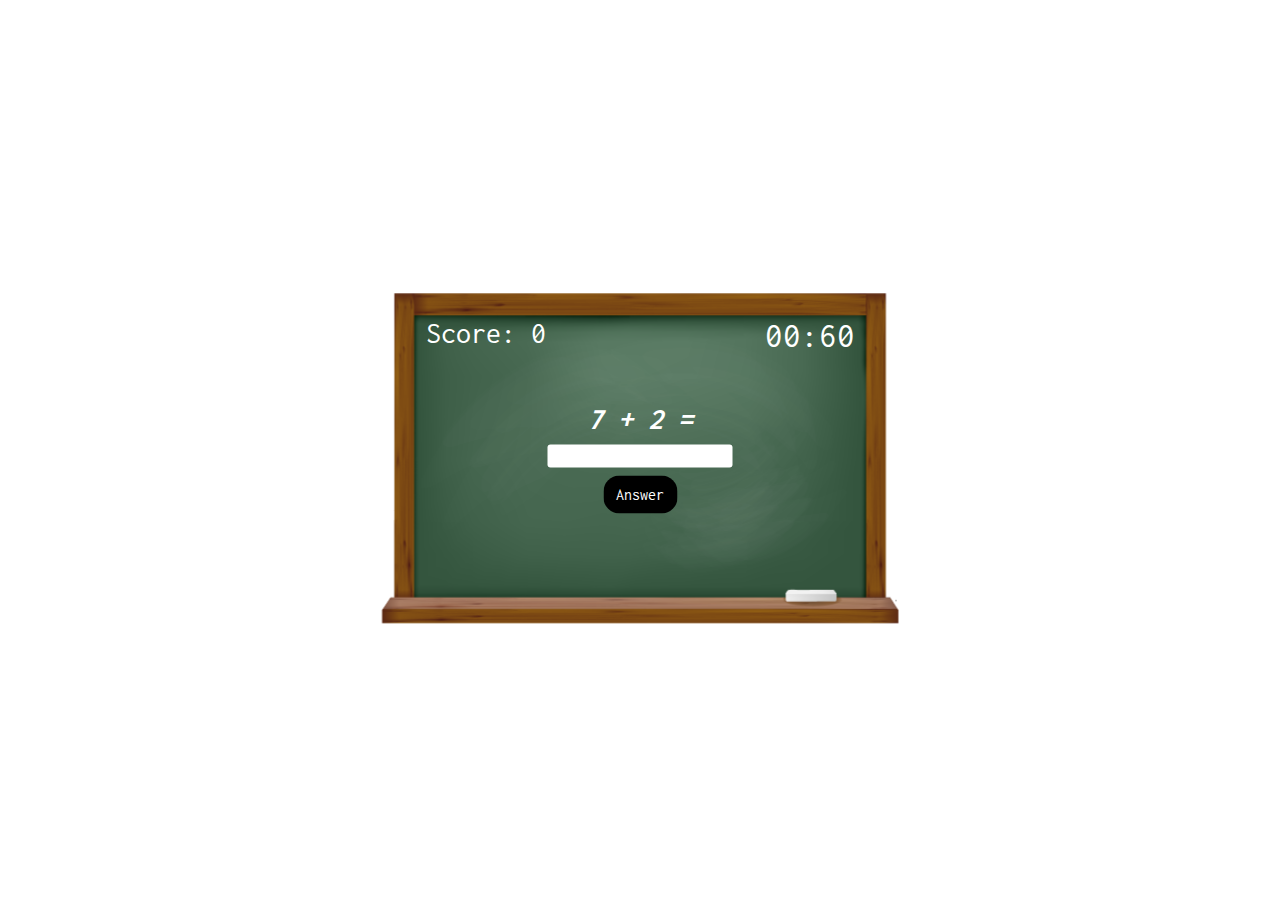
<file: count-down/index.html>
<!DOCTYPE html>
<html lang="ru">
<head>
  <title>К доске!</title>
  <meta charset="utf-8">
  <link href="https://fonts.googleapis.com/css?family=Inconsolata" rel="stylesheet">
  <link rel="stylesheet" href="style.css">
</head>
<body>
<div class="holder">
  <div id="timer-holder" class="timer">00:60</div>
  <div id="task" class="task"></div>
  <div id="feedback" class="feedback"></div>
  <div id="score-holder" class="score">Score: 0</div>
  <input type="text" id="input">
  <button id="button" class="button">Answer</button>
</div>
<script src="index.js"></script>
</body>
</html>
</file>
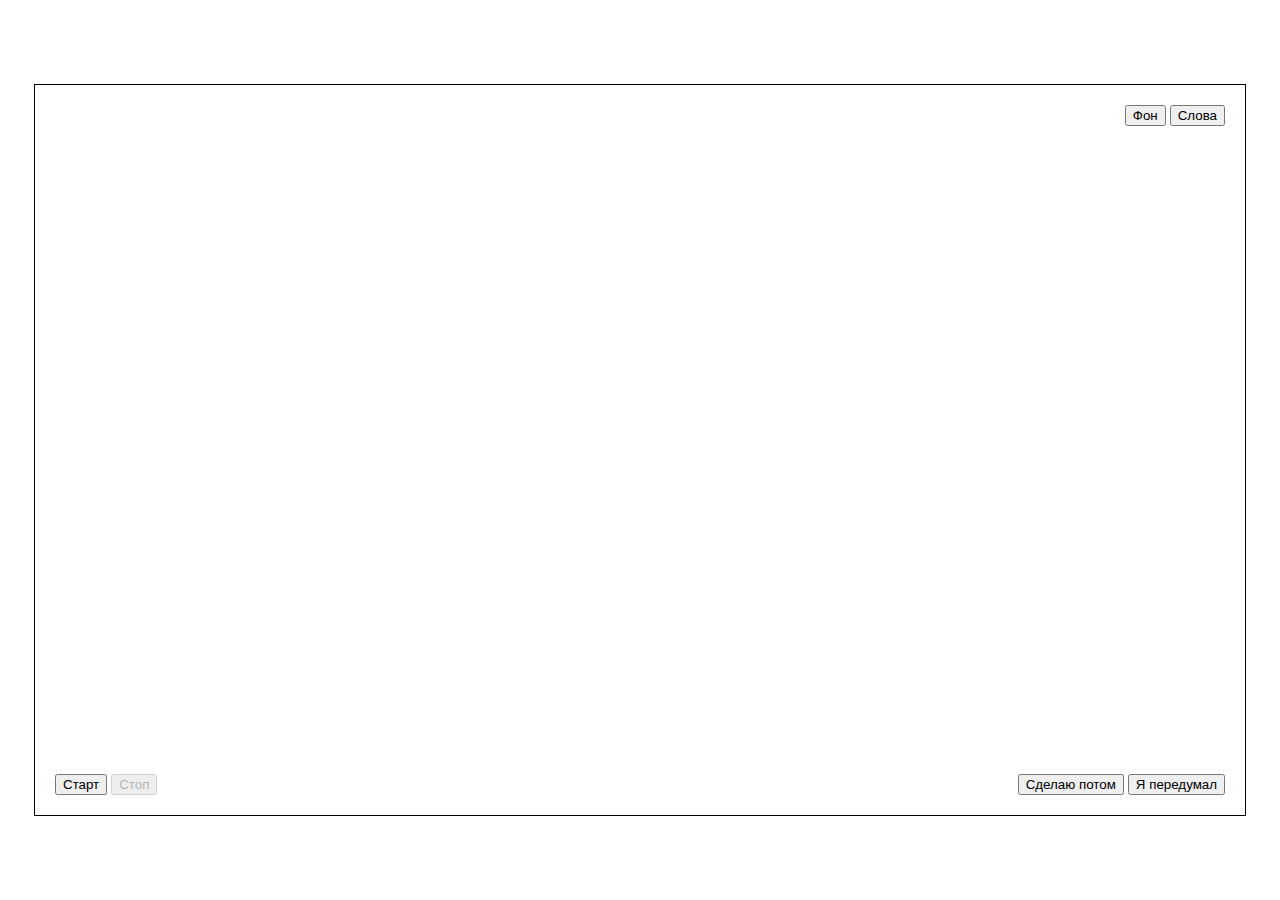
<file: timers/index.html>
<!DOCTYPE html>
<html lang="en">
<head>
    <meta charset="UTF-8">
    <title>Шо здесь происходит?</title>
    <link rel="stylesheet" href="style.css">
</head>
<body>

<div class="container">
    <div class="buttons">
        <button class="bg">Фон</button>
        <button class="words">Слова</button>
    </div>
    <div class="bottom-controls">
        <button class="start">Старт</button>
        <button class="stop" disabled>Стоп</button>
    </div>
    <div class="bottom-right">
        <button class="delay">Сделаю потом</button>
        <button class="cancel">Я передумал</button>
    </div>
    <div class="data">
        <h1></h1>
    </div>
</div>
<script src="index.js"></script>
</body>
</html>
</file>
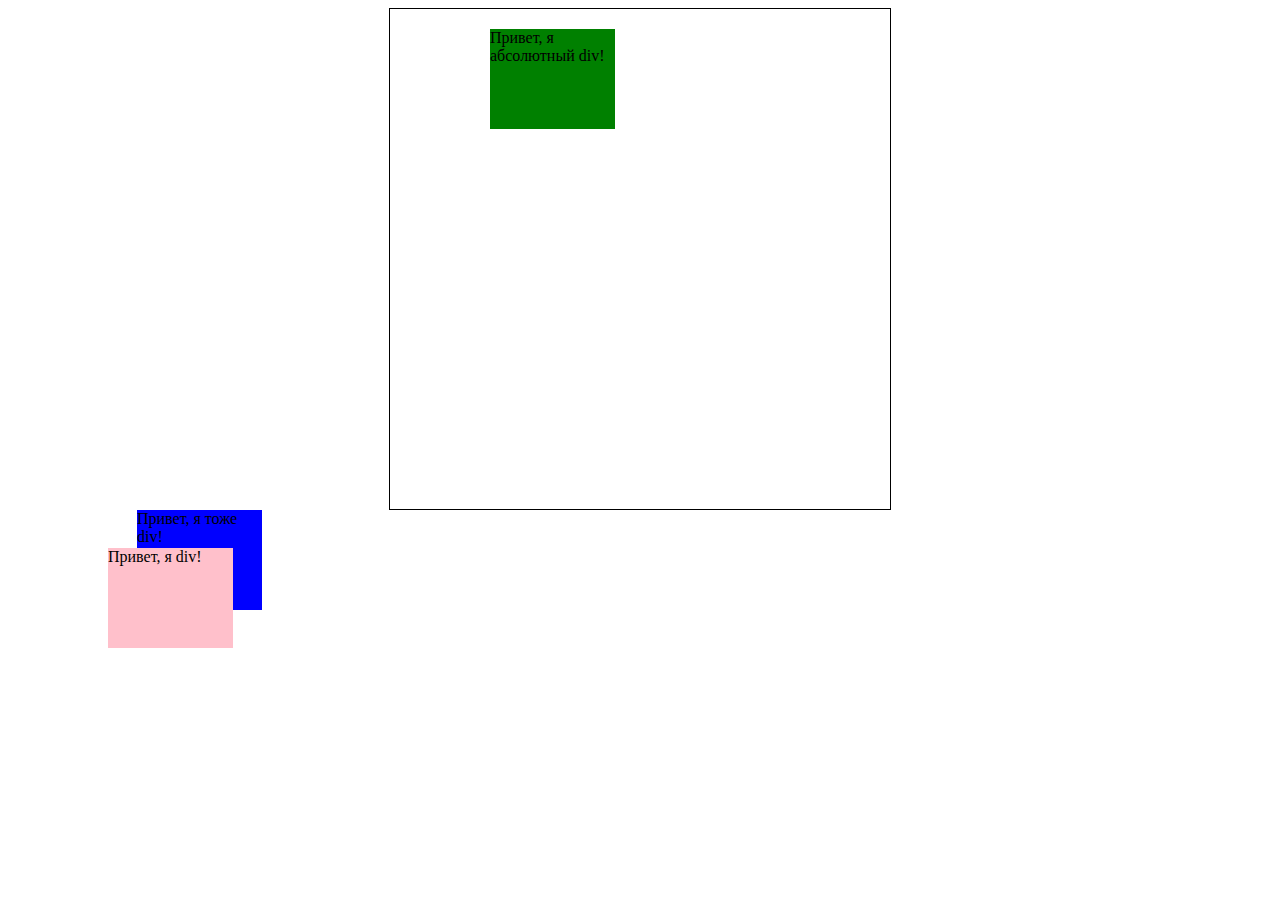
<file: demos/positioning/index.html>
<!DOCTYPE html>
<html>
<head>
	<title>Позиционирование</title>
	<meta charset="utf-8">
	<style type="text/css">
		.pink {
			display: inline-block;
			background: pink;
			height: 100px;
			width: 125px;
			position: relative;
		    top: 20px;
		    left: 100px;
		}

		.blue {
			display: inline-block;
			background: blue;
			height: 100px;
			width: 125px;
		}

		.green {
			display: inline-block;
			background: green;
			position: absolute;
			height: 100px;
			width: 125px;
			
			top: 20px;
			left: 100px;
		}

		.parent {
			width: 500px;
			height: 500px;
			position: relative;
			border: 1px solid;
			margin: 0 auto;
		}
	</style>
</head>
<body>
	<div class="parent">
		<div class="green">Привет, я абсолютный div!</div>
	</div>
	<div class="pink">Привет, я div!</div>

	
	<div class="blue">Привет, я тоже div!</div>
</body>
</html>
</file>
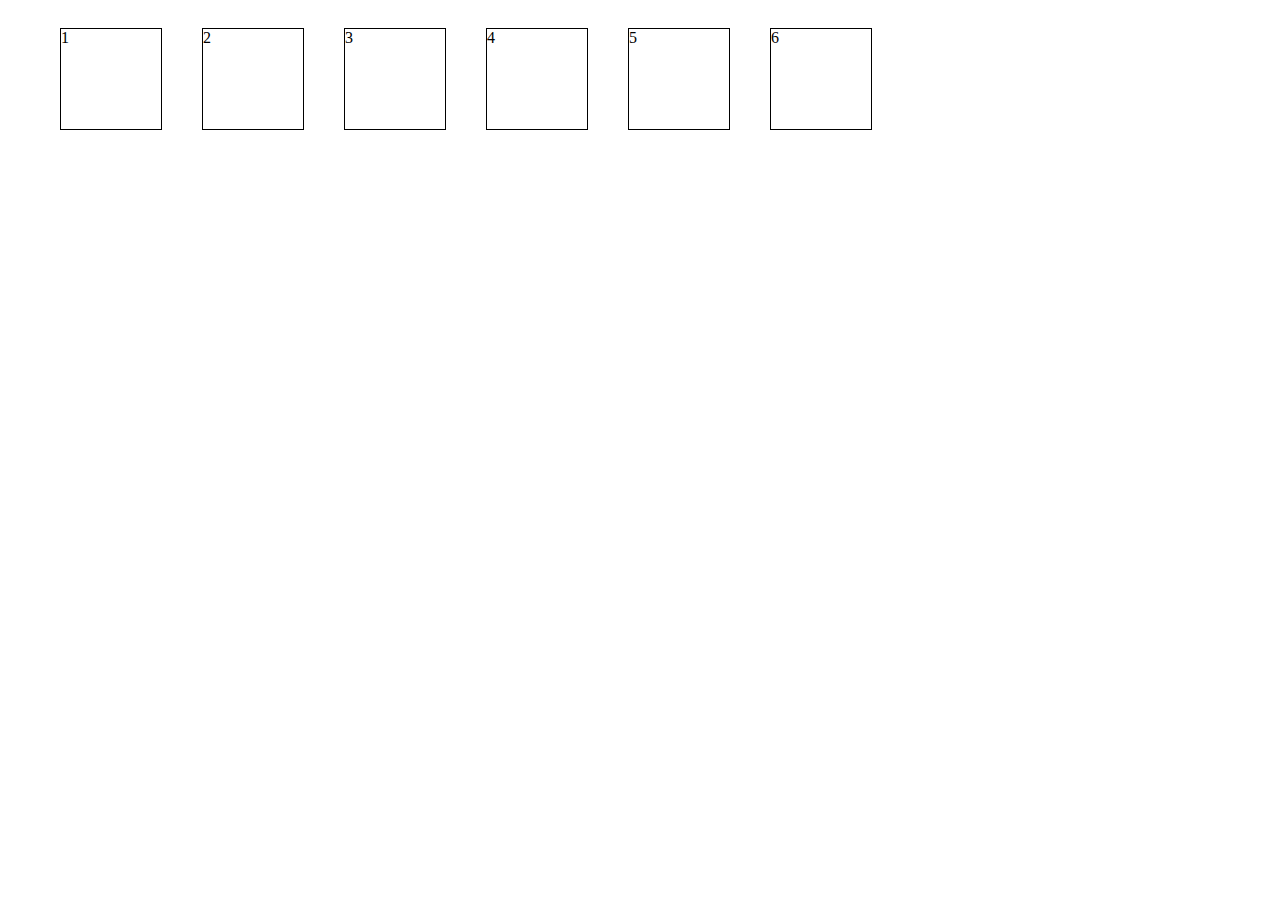
<file: exercises/css/css-1/index.html>
<!DOCTYPE html>
<html lang="en">
<head>
  <meta charset="UTF-8">
  <title>Надо больше классов</title>
  <style>
    .container {
      max-width: 1200px;
      margin: 0 auto;
      display: flex;
      flex-wrap: wrap;
    }

    .container div {
      width: 100px;
      height: 100px;
      margin: 20px;
      border: 1px solid;
    }
  </style>
</head>
<body>
  <div class="container">
    <div>1</div>
    <div>2</div>
    <div>3</div>
    <div>4</div>
    <div>5</div>
    <div>6</div>
  </div>
</body>
</html>
</file>
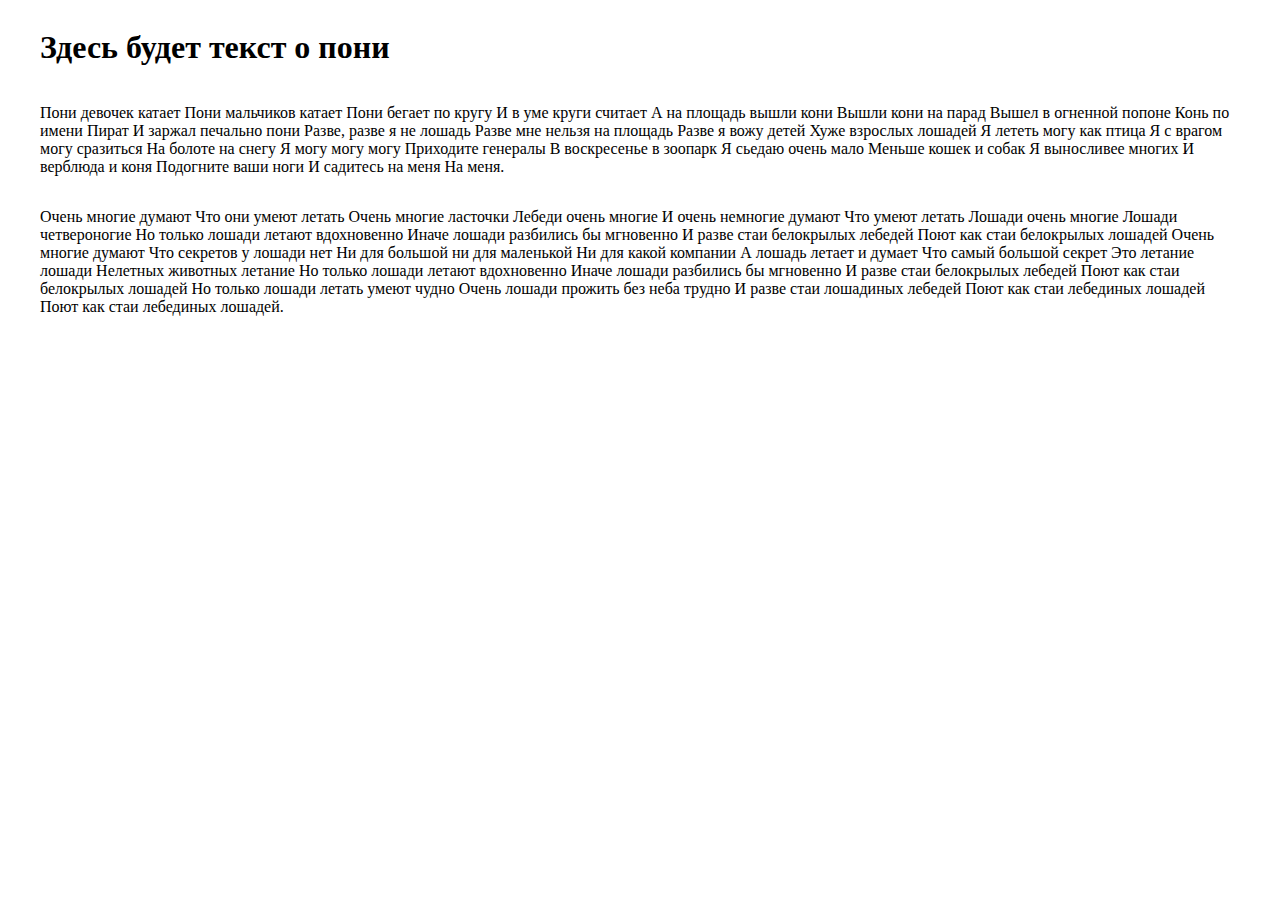
<file: exercises/css/css-2/index.html>
<!DOCTYPE html>
<html lang="en">
<head>
  <meta charset="UTF-8">
  <title>Поиграем со шрифтами</title>
  <link href="styles.css" rel="stylesheet" type="text/css">
  <style>
    .container {
      max-width: 1200px;
      margin: 0 auto;
      display: flex;
      flex-wrap: wrap;
    }

    .container div {
      width: 100px;
      height: 100px;
      margin: 20px;
      border: 1px solid;
    }
  </style>
</head>
<body>
  <div class="container">
    <h1 class="title">Здесь будет текст о пони</h1>
    <p class="text">Пони девочек катает
      Пони мальчиков катает
      Пони бегает по кругу
      И в уме круги считает

      А на площадь вышли кони
      Вышли кони на парад
      Вышел в огненной попоне
      Конь по имени Пират

      И заржал печально пони
      Разве, разве я не лошадь
      Разве мне нельзя на площадь
      Разве я вожу детей
      Хуже взрослых лошадей

      Я лететь могу как птица
      Я с врагом могу сразиться
      На болоте на снегу
      Я могу могу могу

      Приходите генералы
      В воскресенье в зоопарк
      Я сьедаю очень мало
      Меньше кошек и собак

      Я выносливее многих
      И верблюда и коня
      Подогните ваши ноги
      И садитесь на меня
      На меня.
    </p>
    <p class="text">
      Очень многие думают
      Что они умеют летать
      Очень многие ласточки
      Лебеди очень многие
      И очень немногие думают
      Что умеют летать
      Лошади очень многие
      Лошади четвероногие

      Но только лошади летают вдохновенно
      Иначе лошади разбились бы мгновенно
      И разве стаи белокрылых лебедей
      Поют как стаи белокрылых лошадей

      Очень многие думают
      Что секретов у лошади нет
      Ни для большой ни для маленькой
      Ни для какой компании
      А лошадь летает и думает
      Что самый большой секрет
      Это летание лошади
      Нелетных животных летание

      Но только лошади летают вдохновенно
      Иначе лошади разбились бы мгновенно
      И разве стаи белокрылых лебедей
      Поют как стаи белокрылых лошадей

      Но только лошади летать умеют чудно
      Очень лошади прожить без неба трудно
      И разве стаи лошадиных лебедей
      Поют как стаи лебединых лошадей
      Поют как стаи лебединых лошадей.
    </p>
  </div>
</body>
</html>
</file>
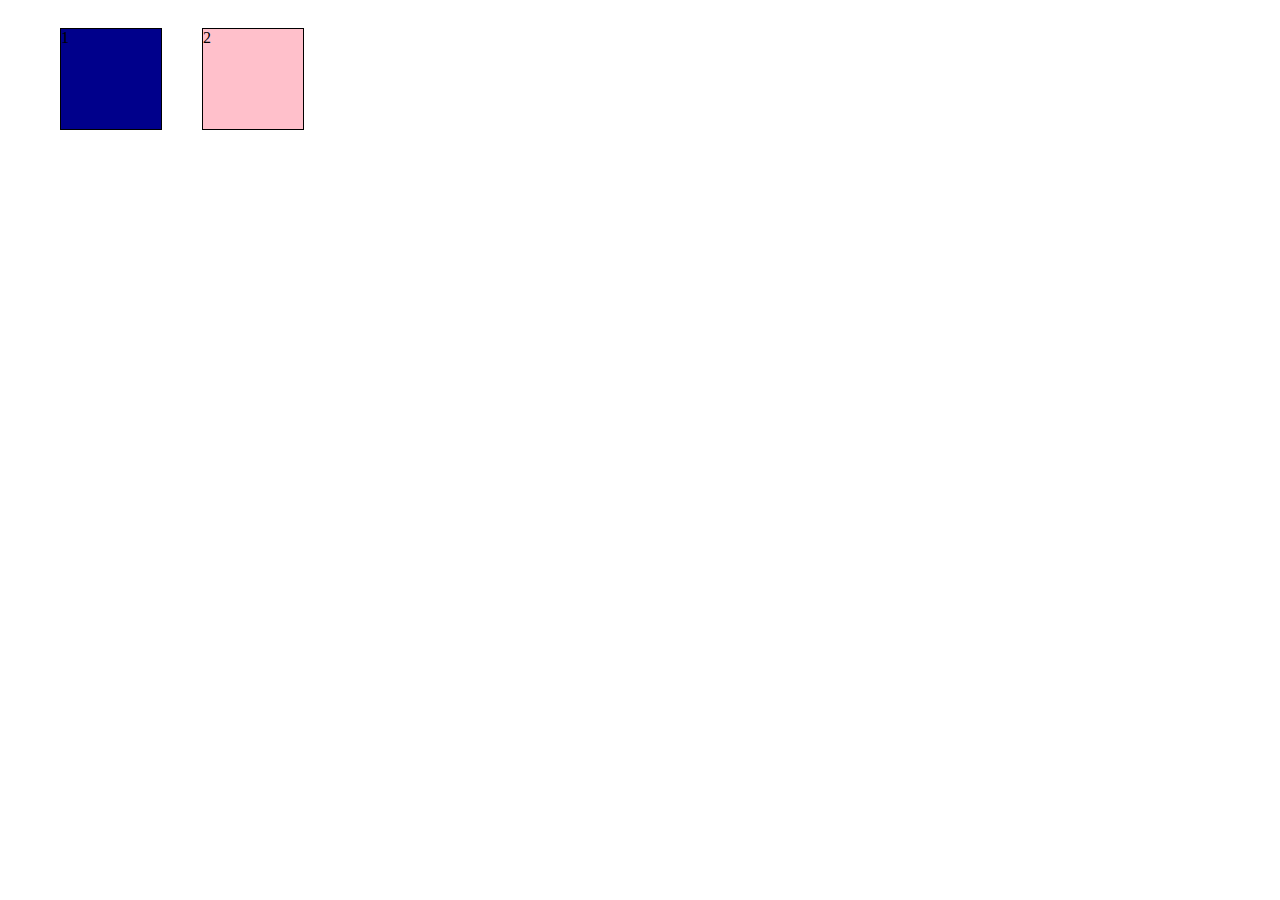
<file: exercises/css/css-4/index.html>
<!DOCTYPE html>
<html lang="en">
<head>
  <meta charset="UTF-8">
  <title>Какого в итоге цвета будет элемент</title>
  <link href="styles.css" rel="stylesheet" type="text/css">
  <style>
    .container {
      max-width: 1200px;
      margin: 0 auto;
      display: flex;
      flex-wrap: wrap;
    }

    .container div {
      width: 100px;
      height: 100px;
      margin: 20px;
      border: 1px solid;
    }
  </style>
</head>
<body>
<div class="container">
  <div class="red" id="blue">1</div>
  <div>2</div>
</div>
</body>
</html>
</file>
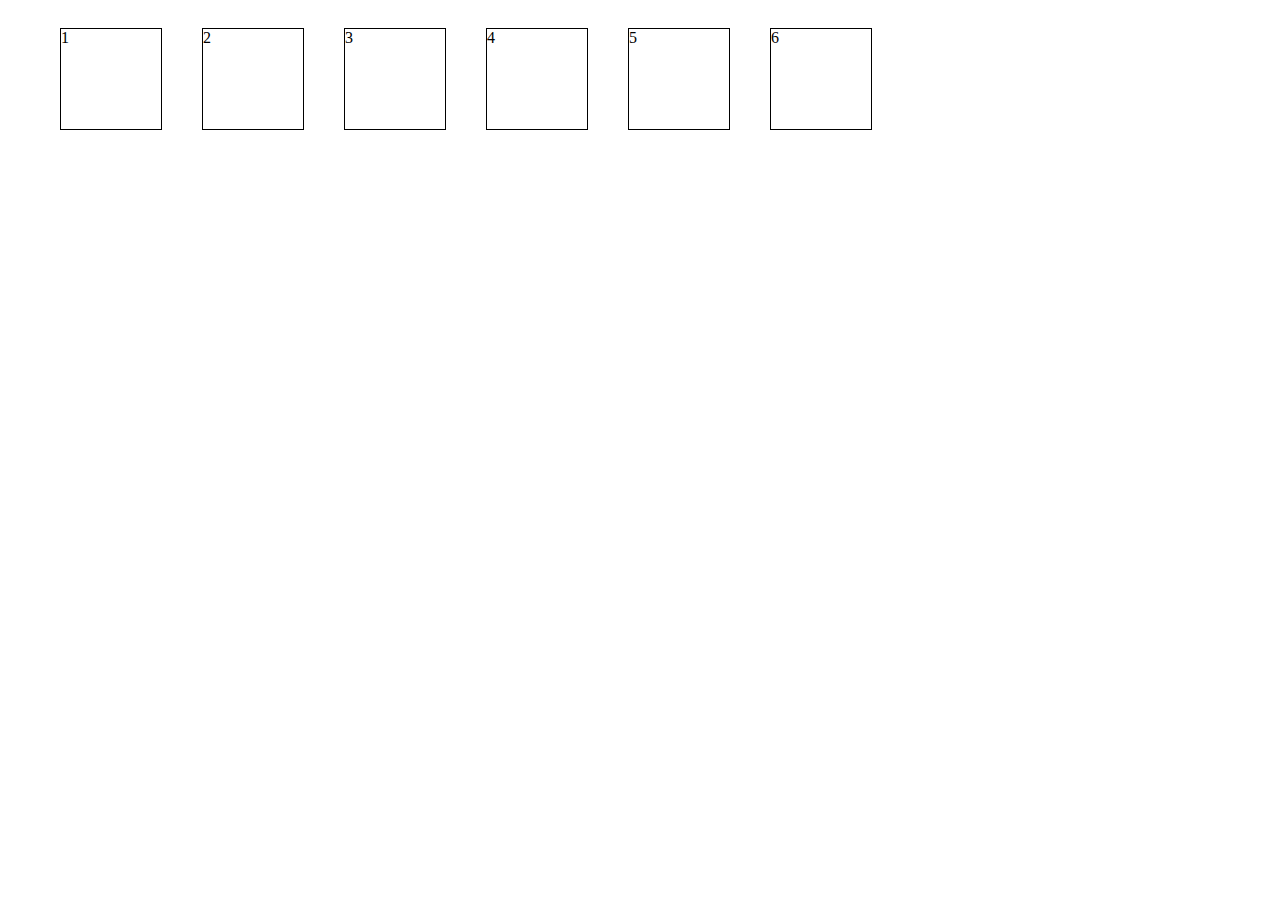
<file: exercises/css/css-5/index.html>
<!DOCTYPE html>
<html lang="en">
<head>
  <meta charset="UTF-8">
  <title>Как покрасить все элементы внутри контейнера</title>
  <style>
    .container {
      max-width: 1200px;
      margin: 0 auto;
      display: flex;
      flex-wrap: wrap;
    }

    .container div {
      width: 100px;
      height: 100px;
      margin: 20px;
      border: 1px solid;
    }
  </style>
</head>
<body>
  <div class="container">
    <div>1</div>
    <div>2</div>
    <div>3</div>
    <div>4</div>
    <div>5</div>
    <div>6</div>
  </div>
</body>
</html>
</file>
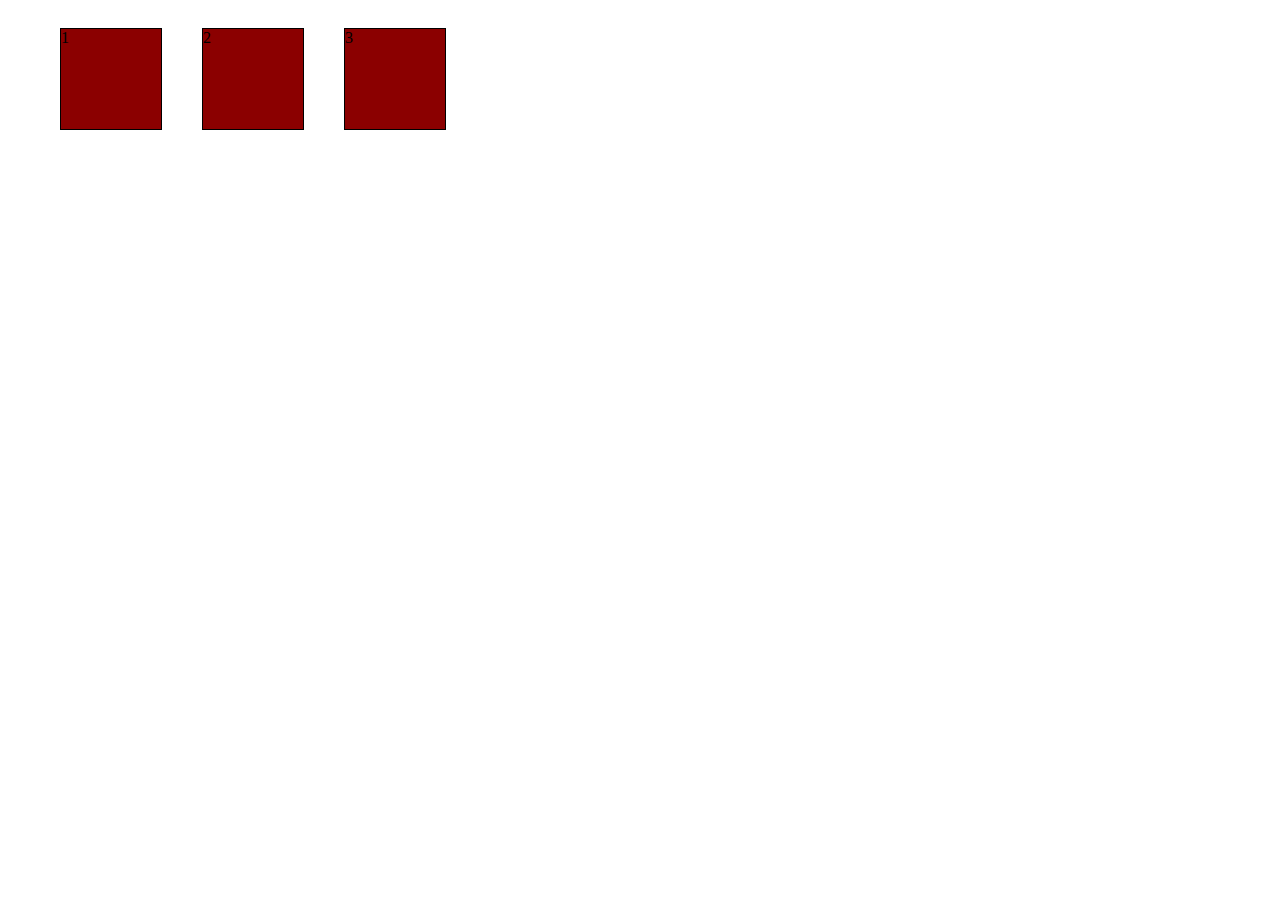
<file: exercises/css/css-6/index.html>
<!DOCTYPE html>
<html lang="en">
<head>
  <meta charset="UTF-8">
  <title>Эффекты при наведении</title>
  <link href="styles.css" rel="stylesheet" type="text/css">
  <style>
    .container {
      max-width: 1200px;
      margin: 0 auto;
      display: flex;
      flex-wrap: wrap;
    }

    .container div {
      width: 100px;
      height: 100px;
      margin: 20px;
      border: 1px solid;
    }
  </style>
</head>
<body>
<div class="container">
  <div class="item">1</div>
  <div class="item">2</div>
  <div class="item">3</div>
</div>
</body>
</html>
</file>
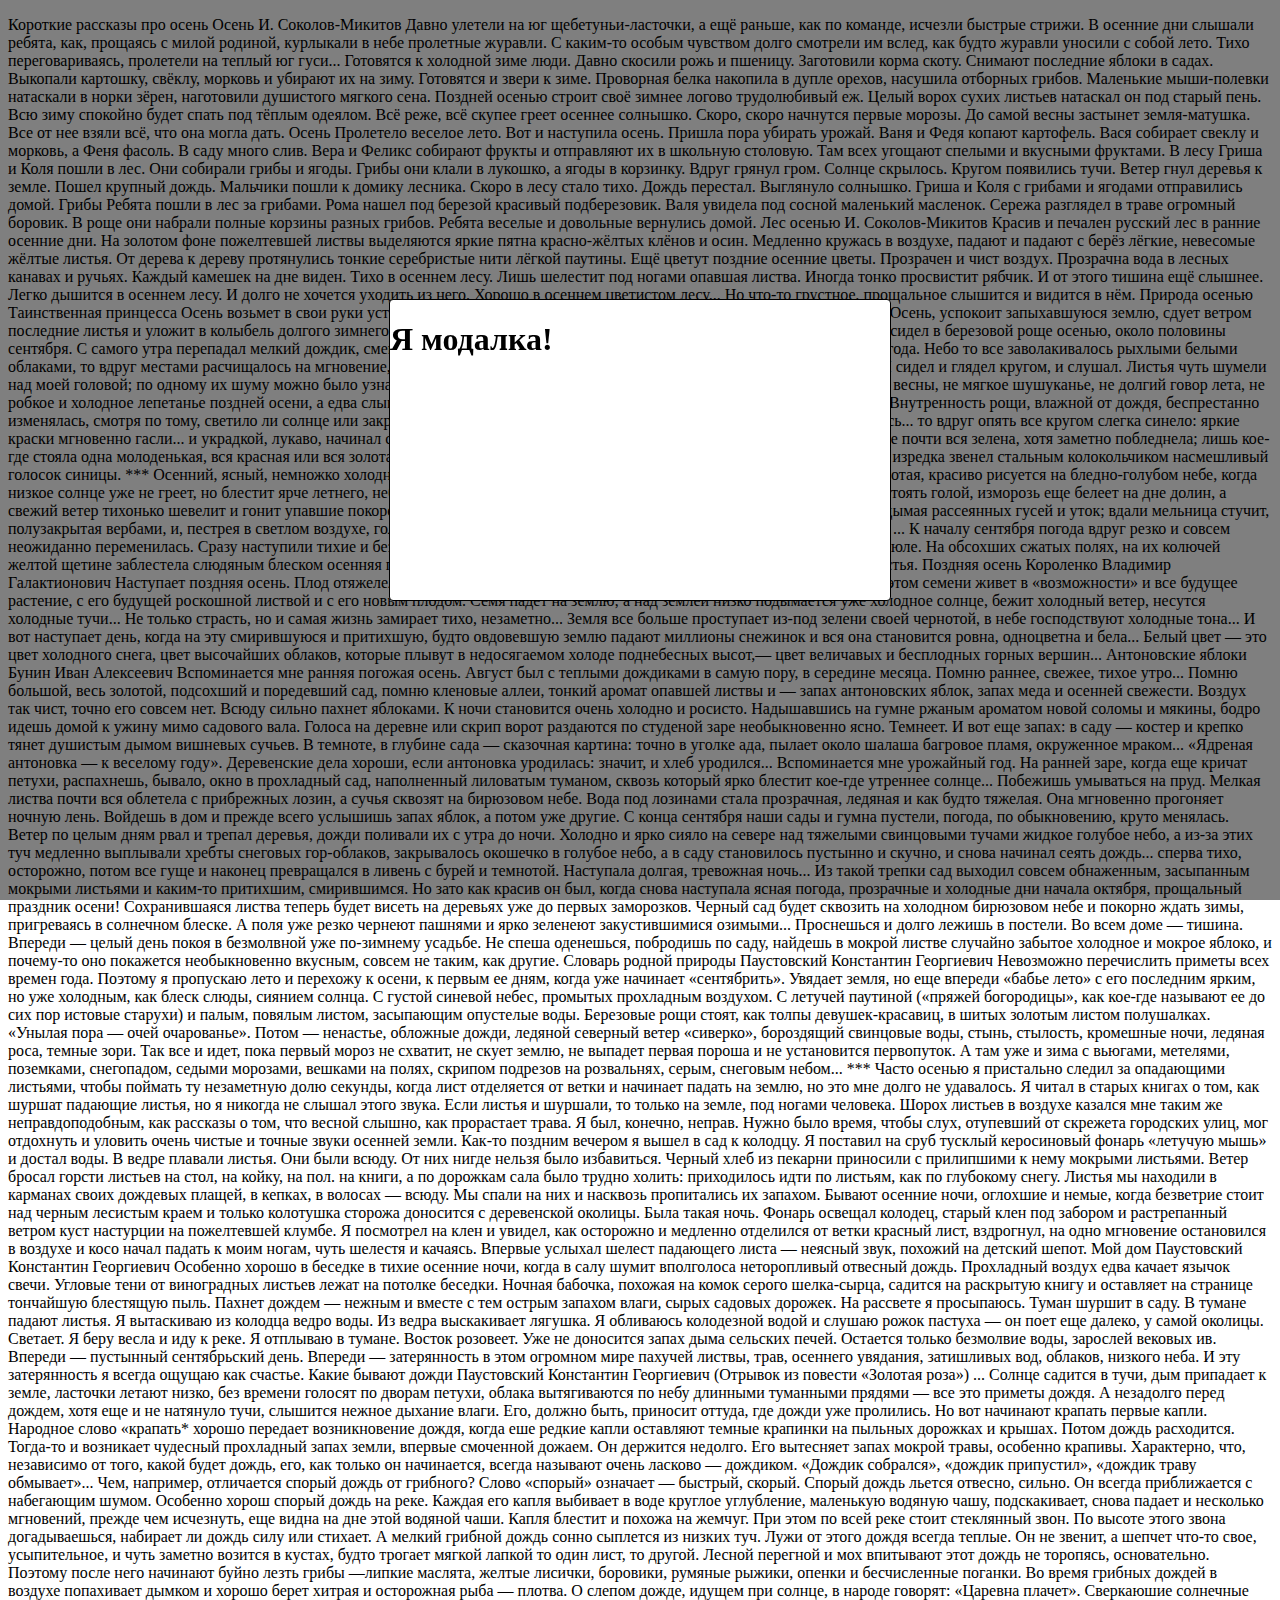
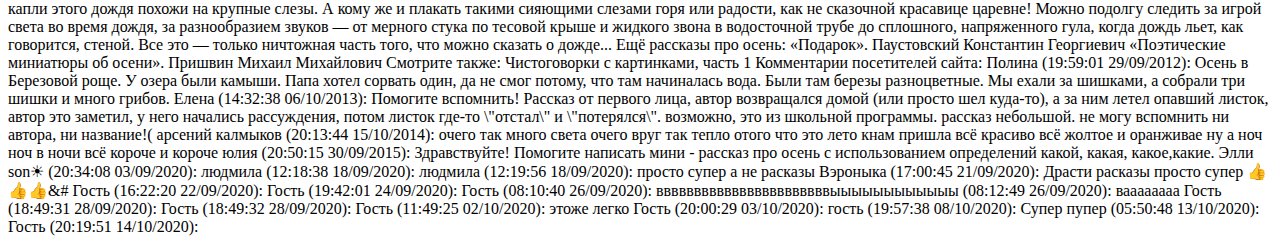
<file: demos/positioning/modal.html>
<!DOCTYPE html>
<html>
<head>
	<title>Фиксированное позиционирование</title>
	<meta charset="utf-8">
	<style type="text/css">
		.modal {
			width: 500px;
			height: 300px;
			border: 1px solid;
			border-radius: 4px;
			background: white;

			position: fixed;
			top: 50%;
			left: 50%;
			transform: translate(-50%, -50%);
		}

		.overlay {
			position: absolute;
			background: rgba(0,0,0,.5);
			top: 0;
			left: 0;
			bottom: 0;
			right: 0;
		}

		.hide {
			overflow: hidden;
		}
	</style>
</head>
<body class="hide">
	<div class="overlay"></div>
	<div class="modal">
		<h1>Я модалка!</h1>
	</div>
	<p>
		Короткие рассказы про осень
Осень
И. Соколов-Микитов

Давно улетели на юг щебетуньи-ласточки, а ещё раньше, как по команде, исчезли быстрые стрижи.

В осенние дни слышали ребята, как, прощаясь с милой родиной, курлыкали в небе пролетные журавли. С каким-то особым чувством долго смотрели им вслед, как будто журавли уносили с собой лето.

Тихо переговариваясь, пролетели на теплый юг гуси...

Готовятся к холодной зиме люди. Давно скосили рожь и пшеницу. Заготовили корма скоту. Снимают последние яблоки в садах. Выкопали картошку, свёклу, морковь и убирают их на зиму.

Готовятся и звери к зиме. Проворная белка накопила в дупле орехов, насушила отборных грибов. Маленькие мыши-полевки натаскали в норки зёрен, наготовили душистого мягкого сена.

Поздней осенью строит своё зимнее логово трудолюбивый еж. Целый ворох сухих листьев натаскал он под старый пень. Всю зиму спокойно будет спать под тёплым одеялом.

Всё реже, всё скупее греет осеннее солнышко.

Скоро, скоро начнутся первые морозы.

До самой весны застынет земля-матушка. Все от нее взяли всё, что она могла дать.

Осень
Пролетело веселое лето. Вот и наступила осень. Пришла пора убирать урожай. Ваня и Федя копают картофель. Вася собирает свеклу и морковь, а Феня фасоль. В саду много слив. Вера и Феликс собирают фрукты и отправляют их в школьную столовую. Там всех угощают спелыми и вкусными фруктами.

В лесу
Гриша и Коля пошли в лес. Они собирали грибы и ягоды. Грибы они клали в лукошко, а ягоды в корзинку. Вдруг грянул гром. Солнце скрылось. Кругом появились тучи. Ветер гнул деревья к земле. Пошел крупный дождь. Мальчики пошли к домику лесника. Скоро в лесу стало тихо. Дождь перестал. Выглянуло солнышко. Гриша и Коля с грибами и ягодами отправились домой.

Грибы
Ребята пошли в лес за грибами. Рома нашел под березой красивый подберезовик. Валя увидела под сосной маленький масленок. Сережа разглядел в траве огромный боровик. В роще они набрали полные корзины разных грибов. Ребята веселые и довольные вернулись домой.

Лес осенью
И. Соколов-Микитов

Красив и печален русский лес в ранние осенние дни. На золотом фоне пожелтевшей листвы выделяются яркие пятна красно-жёлтых клёнов и осин. Медленно кружась в воздухе, падают и падают с берёз лёгкие, невесомые жёлтые листья. От дерева к дереву протянулись тонкие серебристые нити лёгкой паутины. Ещё цветут поздние осенние цветы.

Прозрачен и чист воздух. Прозрачна вода в лесных канавах и ручьях. Каждый камешек на дне виден.

Тихо в осеннем лесу. Лишь шелестит под ногами опавшая листва. Иногда тонко просвистит рябчик. И от этого тишина ещё слышнее.

Легко дышится в осеннем лесу. И долго не хочется уходить из него. Хорошо в осеннем цветистом лесу... Но что-то грустное, прощальное слышится и видится в нём.

Природа осенью
Таинственная принцесса Осень возьмет в свои руки уставшую природу, оденет в золотые наряды и промочит долгими дождями. Осень, успокоит запыхавшуюся землю, сдует ветром последние листья и уложит в колыбель долгого зимнего сна.

Осенний день в березовой роще
Автор: Тургенев Иван Сергеевич

Я сидел в березовой роще осенью, около половины сентября. С самого утра перепадал мелкий дождик, сменяемый по временам теплым солнечным сиянием; была непостоянная погода. Небо то все заволакивалось рыхлыми белыми облаками, то вдруг местами расчищалось на мгновение, и тогда из-за раздвинутых туч показывалась лазурь, ясная и ласковая...

Я сидел и глядел кругом, и слушал. Листья чуть шумели над моей головой; по одному их шуму можно было узнать, какое тогда стояло время года. То был не веселый, смеющийся трепет весны, не мягкое шушуканье, не долгий говор лета, не робкое и холодное лепетанье поздней осени, а едва слышная, дремотная болтовня. Слабый ветер чуть-чуть тянул по верхушкам. Внутренность рощи, влажной от дождя, беспрестанно изменялась, смотря по тому, светило ли солнце или закрывалось облаками; она то озарялась вся, словно вдруг в ней все улыбалось... то вдруг опять все кругом слегка синело: яркие краски мгновенно гасли... и украдкой, лукаво, начинал сеяться и шептать по лесу мельчайший дождь.

Листва на березах была еще почти вся зелена, хотя заметно побледнела; лишь кое-где стояла одна молоденькая, вся красная или вся золотая...

Ни одной птицы не было слышно: все приютились и замолкли; лишь изредка звенел стальным колокольчиком насмешливый голосок синицы.

***

Осенний, ясный, немножко холодный, утром морозный день, когда береза, словно сказочное дерево, вся золотая, красиво рисуется на бледно-голубом небе, когда низкое солнце уже не греет, но блестит ярче летнего, небольшая осиновая роща насквозь вся сверкает, словно ей весело и легко стоять голой, изморозь еще белеет на дне долин, а свежий ветер тихонько шевелит и гонит упавшие покоробленные листья, — когда по реке радостно мчатся синие волны, тихо вздымая рассеянных гусей и уток; вдали мельница стучит, полузакрытая вербами, и, пестрея в светлом воздухе, голуби быстро кружатся над ней...

***

Автор: Куприн Александр Иванович

... К началу сентября погода вдруг резко и совсем неожиданно переменилась. Сразу наступили тихие и безоблачные дни, такие ясные, солнечные и теплые, каких не было даже в июле. На обсохших сжатых полях, на их колючей желтой щетине заблестела слюдяным блеском осенняя паутина. Успокоившиеся деревья бесшумно и покорно роняли желтые листья.

Поздняя осень
Короленко Владимир Галактионович

Наступает поздняя осень. Плод отяжелел; он срывается и падает на землю. Он умирает, но в нем живет семя, а в этом семени живет в «возможности» и все будущее растение, с его будущей роскошной листвой и с его новым плодом. Семя падет на землю; а над землей низко подымается уже холодное солнце, бежит холодный ветер, несутся холодные тучи... Не только страсть, но и самая жизнь замирает тихо, незаметно... Земля все больше проступает из-под зелени своей чернотой, в небе господствуют холодные тона... И вот наступает день, когда на эту смирившуюся и притихшую, будто овдовевшую землю падают миллионы снежинок и вся она становится ровна, одноцветна и бела... Белый цвет — это цвет холодного снега, цвет высочайших облаков, которые плывут в недосягаемом холоде поднебесных высот,— цвет величавых и бесплодных горных вершин...

Антоновские яблоки
Бунин Иван Алексеевич

Вспоминается мне ранняя погожая осень. Август был с теплыми дождиками в самую пору, в середине месяца. Помню раннее, свежее, тихое утро... Помню большой, весь золотой, подсохший и поредевший сад, помню кленовые аллеи, тонкий аромат опавшей листвы и — запах антоновских яблок, запах меда и осенней свежести. Воздух так чист, точно его совсем нет. Всюду сильно пахнет яблоками.

К ночи становится очень холодно и росисто. Надышавшись на гумне ржаным ароматом новой соломы и мякины, бодро идешь домой к ужину мимо садового вала. Голоса на деревне или скрип ворот раздаются по студеной заре необыкновенно ясно. Темнеет. И вот еще запах: в саду — костер и крепко тянет душистым дымом вишневых сучьев. В темноте, в глубине сада — сказочная картина: точно в уголке ада, пылает около шалаша багровое пламя, окруженное мраком...

«Ядреная антоновка — к веселому году». Деревенские дела хороши, если антоновка уродилась: значит, и хлеб уродился... Вспоминается мне урожайный год.

На ранней заре, когда еще кричат петухи, распахнешь, бывало, окно в прохладный сад, наполненный лиловатым туманом, сквозь который ярко блестит кое-где утреннее солнце... Побежишь умываться на пруд. Мелкая листва почти вся облетела с прибрежных лозин, а сучья сквозят на бирюзовом небе. Вода под лозинами стала прозрачная, ледяная и как будто тяжелая. Она мгновенно прогоняет ночную лень.

Войдешь в дом и прежде всего услышишь запах яблок, а потом уже другие.

С конца сентября наши сады и гумна пустели, погода, по обыкновению, круто менялась. Ветер по целым дням рвал и трепал деревья, дожди поливали их с утра до ночи.

Холодно и ярко сияло на севере над тяжелыми свинцовыми тучами жидкое голубое небо, а из-за этих туч медленно выплывали хребты снеговых гор-облаков, закрывалось окошечко в голубое небо, а в саду становилось пустынно и скучно, и снова начинал сеять дождь... сперва тихо, осторожно, потом все гуще и наконец превращался в ливень с бурей и темнотой. Наступала долгая, тревожная ночь...

Из такой трепки сад выходил совсем обнаженным, засыпанным мокрыми листьями и каким-то притихшим, смирившимся. Но зато как красив он был, когда снова наступала ясная погода, прозрачные и холодные дни начала октября, прощальный праздник осени! Сохранившаяся листва теперь будет висеть на деревьях уже до первых заморозков. Черный сад будет сквозить на холодном бирюзовом небе и покорно ждать зимы, пригреваясь в солнечном блеске. А поля уже резко чернеют пашнями и ярко зеленеют закустившимися озимыми...

Проснешься и долго лежишь в постели. Во всем доме — тишина. Впереди — целый день покоя в безмолвной уже по-зимнему усадьбе. Не спеша оденешься, побродишь по саду, найдешь в мокрой листве случайно забытое холодное и мокрое яблоко, и почему-то оно покажется необыкновенно вкусным, совсем не таким, как другие.

Словарь родной природы
Паустовский Константин Георгиевич

Невозможно перечислить приметы всех времен года. Поэтому я пропускаю лето и перехожу к осени, к первым ее дням, когда уже начинает «сентябрить».

Увядает земля, но еще впереди «бабье лето» с его последним ярким, но уже холодным, как блеск слюды, сиянием солнца. С густой синевой небес, промытых прохладным воздухом. С летучей паутиной («пряжей богородицы», как кое-где называют ее до сих пор истовые старухи) и палым, повялым листом, засыпающим опустелые воды. Березовые рощи стоят, как толпы девушек-красавиц, в шитых золотым листом полушалках. «Унылая пора — очей очарованье».

Потом — ненастье, обложные дожди, ледяной северный ветер «сиверко», бороздящий свинцовые воды, стынь, стылость, кромешные ночи, ледяная роса, темные зори.

Так все и идет, пока первый мороз не схватит, не скует землю, не выпадет первая пороша и не установится первопуток. А там уже и зима с вьюгами, метелями, поземками, снегопадом, седыми морозами, вешками на полях, скрипом подрезов на розвальнях, серым, снеговым небом...

***

Часто осенью я пристально следил за опадающими листьями, чтобы поймать ту незаметную долю секунды, когда лист отделяется от ветки и начинает падать на землю, но это мне долго не удавалось. Я читал в старых книгах о том, как шуршат падающие листья, но я никогда не слышал этого звука. Если листья и шуршали, то только на земле, под ногами человека. Шорох листьев в воздухе казался мне таким же неправдоподобным, как рассказы о том, что весной слышно, как прорастает трава.

Я был, конечно, неправ. Нужно было время, чтобы слух, отупевший от скрежета городских улиц, мог отдохнуть и уловить очень чистые и точные звуки осенней земли.

Как-то поздним вечером я вышел в сад к колодцу. Я поставил на сруб тусклый керосиновый фонарь «летучую мышь» и достал воды. В ведре плавали листья. Они были всюду. От них нигде нельзя было избавиться. Черный хлеб из пекарни приносили с прилипшими к нему мокрыми листьями. Ветер бросал горсти листьев на стол, на койку, на пол. на книги, а по дорожкам сала было трудно холить: приходилось идти по листьям, как по глубокому снегу. Листья мы находили в карманах своих дождевых плащей, в кепках, в волосах — всюду. Мы спали на них и насквозь пропитались их запахом.

Бывают осенние ночи, оглохшие и немые, когда безветрие стоит над черным лесистым краем и только колотушка сторожа доносится с деревенской околицы.

Была такая ночь. Фонарь освещал колодец, старый клен под забором и растрепанный ветром куст настурции на пожелтевшей клумбе.

Я посмотрел на клен и увидел, как осторожно и медленно отделился от ветки красный лист, вздрогнул, на одно мгновение остановился в воздухе и косо начал падать к моим ногам, чуть шелестя и качаясь. Впервые услыхал шелест падающего листа — неясный звук, похожий на детский шепот.

Мой дом
Паустовский Константин Георгиевич

Особенно хорошо в беседке в тихие осенние ночи, когда в салу шумит вполголоса неторопливый отвесный дождь.

Прохладный воздух едва качает язычок свечи. Угловые тени от виноградных листьев лежат на потолке беседки. Ночная бабочка, похожая на комок серого шелка-сырца, садится на раскрытую книгу и оставляет на странице тончайшую блестящую пыль. Пахнет дождем — нежным и вместе с тем острым запахом влаги, сырых садовых дорожек.

На рассвете я просыпаюсь. Туман шуршит в саду. В тумане падают листья. Я вытаскиваю из колодца ведро воды. Из ведра выскакивает лягушка. Я обливаюсь колодезной водой и слушаю рожок пастуха — он поет еще далеко, у самой околицы.

Светает. Я беру весла и иду к реке. Я отплываю в тумане. Восток розовеет. Уже не доносится запах дыма сельских печей. Остается только безмолвие воды, зарослей вековых ив.

Впереди — пустынный сентябрьский день. Впереди — затерянность в этом огромном мире пахучей листвы, трав, осеннего увядания, затишливых вод, облаков, низкого неба. И эту затерянность я всегда ощущаю как счастье.

Какие бывают дожди
Паустовский Константин Георгиевич

(Отрывок из повести «Золотая роза»)

... Солнце садится в тучи, дым припадает к земле, ласточки летают низко, без времени голосят по дворам петухи, облака вытягиваются по небу длинными туманными прядями — все это приметы дождя. А незадолго перед дождем, хотя еще и не натянуло тучи, слышится нежное дыхание влаги. Его, должно быть, приносит оттуда, где дожди уже пролились.

Но вот начинают крапать первые капли. Народное слово «крапать* хорошо передает возникновение дождя, когда еше редкие капли оставляют темные крапинки на пыльных дорожках и крышах.

Потом дождь расходится. Тогда-то и возникает чудесный прохладный запах земли, впервые смоченной дожаем. Он держится недолго. Его вытесняет запах мокрой травы, особенно крапивы.

Характерно, что, независимо от того, какой будет дождь, его, как только он начинается, всегда называют очень ласково — дождиком. «Дождик собрался», «дождик припустил», «дождик траву обмывает»...

Чем, например, отличается спорый дождь от грибного?

Слово «спорый» означает — быстрый, скорый. Спорый дождь льется отвесно, сильно. Он всегда приближается с набегающим шумом.

Особенно хорош спорый дождь на реке. Каждая его капля выбивает в воде круглое углубление, маленькую водяную чашу, подскакивает, снова падает и несколько мгновений, прежде чем исчезнуть, еще видна на дне этой водяной чаши. Капля блестит и похожа на жемчуг.

При этом по всей реке стоит стеклянный звон. По высоте этого звона догадываешься, набирает ли дождь силу или стихает.

А мелкий грибной дождь сонно сыплется из низких туч. Лужи от этого дождя всегда теплые. Он не звенит, а шепчет что-то свое, усыпительное, и чуть заметно возится в кустах, будто трогает мягкой лапкой то один лист, то другой.

Лесной перегной и мох впитывают этот дождь не торопясь, основательно. Поэтому после него начинают буйно лезть грибы —липкие маслята, желтые лисички, боровики, румяные рыжики, опенки и бесчисленные поганки.

Во время грибных дождей в воздухе попахивает дымком и хорошо берет хитрая и осторожная рыба — плотва.

О слепом дожде, идущем при солнце, в народе говорят: «Царевна плачет». Сверкаюшие солнечные капли этого дождя похожи на крупные слезы. А кому же и плакать такими сияющими слезами горя или радости, как не сказочной красавице царевне!

Можно подолгу следить за игрой света во время дождя, за разнообразием звуков — от мерного стука по тесовой крыше и жидкого звона в водосточной трубе до сплошного, напряженного гула, когда дождь льет, как говорится, стеной.

Все это — только ничтожная часть того, что можно сказать о дожде...

Ещё рассказы про осень:
«Подарок». Паустовский Константин Георгиевич

«Поэтические миниатюры об осени». Пришвин Михаил Михайлович


Смотрите также: Чистоговорки с картинками, часть 1

 


Комментарии посетителей сайта:
Полина (19:59:01 29/09/2012):
Осень в Березовой роще. У озера были камыши. Папа хотел сорвать один, да не смог потому, что там начиналась вода. Были там березы разноцветные. Мы ехали за шишками, а собрали три шишки и много грибов.  

Елена (14:32:38 06/10/2013):
Помогите вспомнить! Рассказ от первого лица, автор возвращался домой (или просто шел куда-то), а за ним летел опавший листок, автор это заметил, у него начались рассуждения, потом листок где-то \"отстал\" и \"потерялся\". возможно, это из школьной программы. рассказ небольшой. не могу вспомнить ни автора, ни название!(

арсений калмыков (20:13:44 15/10/2014):
очего так много света очего вруг так тепло отого что это лето кнам пришла всё красиво всё жолтое и оранживае ну а ноч ноч в ночи всё короче и короче

юлия (20:50:15 30/09/2015):
Здравствуйте! Помогите написать мини - рассказ про осень с использованием определений какой, какая, какое,какие.

Элли son&#9728; (20:34:08 03/09/2020):


людмила (12:18:38 18/09/2020):


людмила (12:19:56 18/09/2020):
просто супер а не расказы

Вэроныка (17:00:45 21/09/2020):
Драсти расказы просто супер &#128077;&#128077;&#128077;&#

Гость (16:22:20 22/09/2020):
 

Гость (19:42:01 24/09/2020):


Гость (08:10:40 26/09/2020):


вввввввввввввввввввввввыыыыыыыыыыыы (08:12:49 26/09/2020):
ваааааааа 

Гость (18:49:31 28/09/2020):

Гость (18:49:32 28/09/2020):


Гость (11:49:25 02/10/2020):
этоже легко 

Гость (20:00:29 03/10/2020):


гость (19:57:38 08/10/2020):


Супер пупер (05:50:48 13/10/2020):


Гость (20:19:51 14/10/2020):

	</p>
</body>
</html>
</file>
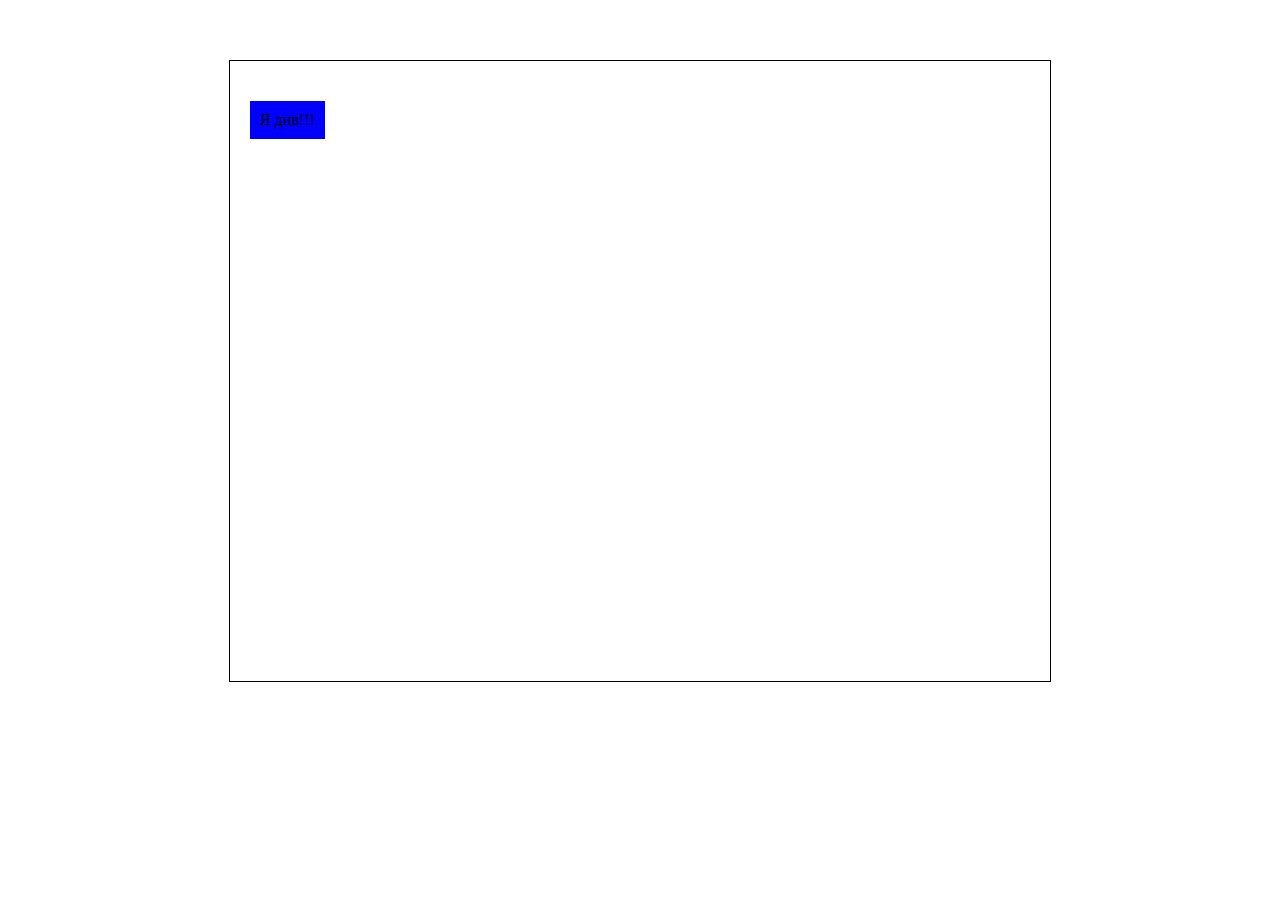
<file: demos/positioning/positioning.html>
<!DOCTYPE html>
<html>
<head>
	<title>Позиционирование и все такое</title>
	<meta charset="utf-8">
	<style type="text/css">
		.block {
			padding: 10px;
			box-sizing: border-box;
			margin: 10px;
		}

		.red {
			background: red;
			position: relative;
		}

		.blue {
			background: blue;
			position: absolute;
			top: 30px;
		}

		.container {
			width: 800px;
			height: 600px;
			border: 1px solid;
			padding: 10px;
			margin: 60px auto;

			position: relative;
		}
	</style>
</head>
<body>
	<div class="container">
		<div class="block blue">Я див!!!</div>
	</div>
</body>
</html>
</file>
<file: count-down/style.css>
body {
    font-family: 'Inconsolata', monospace;
    position: relative;
    height: 100%;
}

html {
    height: 100%;
}

.holder {
    text-align: center;
    position: absolute;
    background: url('img/blackboard.png') center center/cover no-repeat;
    width: 519px;
    height: 333px;
    top: 50%;
    left: 50%;
    transform: translate(-50%, -50%);
    display: flex;
    flex-direction: column;
    align-items: center;
    justify-content: center;
}

.timer {
    font-size: 35px;
    position: absolute;
    top: 25px;
    right: 45px;
    color: #fff;
}

.task {
    font-size: 30px;
    font-weight: bold;
    color: #fff;
    font-style: italic;
    margin-bottom: 10px;
}

.score {
    position: absolute;
    top: 25px;
    left: 45px;
    font-size: 30px;
    color: #fff;
}

.button {
    margin-top: 8px;
}

input {
    border: 0;
    padding: 4px;
    border-radius: 3px;
    outline: none;
}

button {
    display: inline-block;
    font-family: 'Inconsolata', monospace;
    color: #fff;
    text-align: center;
    vertical-align: middle;
    user-select: none;
    background-color: #000;
    border: 1px solid transparent;
    padding: .375rem .75rem;
    font-size: 16px;
    line-height: 1.5;
    border-radius: 16px;
    outline: none;
    cursor: pointer;
}

.feedback {
    position: absolute;
    left: 50%;
    transform: translateX(-50%);
    bottom: 40px;
}
</file>
<file: timers/style.css>
@import url('https://fonts.googleapis.com/css2?family=Caveat:wght@700&family=Comfortaa:wght@400;700&family=Merriweather:wght@400;700&family=PT+Mono&family=Roboto:wght@400;700&display=swap');

html, body {
    height: 100%;
    margin: 0;
}

body {
    display: flex;
    align-items: center;
    justify-content: center;
}

.container {
    width: 1200px;
    min-height: 80%;
    display: flex;
    align-items: center;
    justify-content: center;
    margin: 0 auto;
    border: 1px solid black;
    padding: 5px;
    position: relative;
}

.buttons {
    position: absolute;
    top: 20px;
    right: 20px;
}

.bottom-controls {
    position: absolute;
    bottom: 20px;
    left: 20px;
}

.bottom-right {
    position: absolute;
    bottom: 20px;
    right: 20px;
}

.data {
    display: flex;
    align-items: center;
    justify-content: center;
}

.data h1 {
    background: rgba(0,0,0,.7);
    color: white;
}
</file>
<file: exercises/css/css-2/styles.css>
.title {

}

.text {

}
</file>
<file: exercises/css/css-4/styles.css>
.container .red {
    background: darkred;
}

.container #blue {
    background: darkblue;
}

.red {
    background: red;
}

#blue {
    background: blue;
}

.container div {
    background: pink;
}

// Задание 4.2
// попробуй упорядочить селекторы от самого сильного — 5, до самого слабого — 1
// https://habr.com/ru/post/137588/
</file>
<file: exercises/css/css-6/styles.css>
.item {
    background: darkred;
}

.item:hover {

}
</file>
